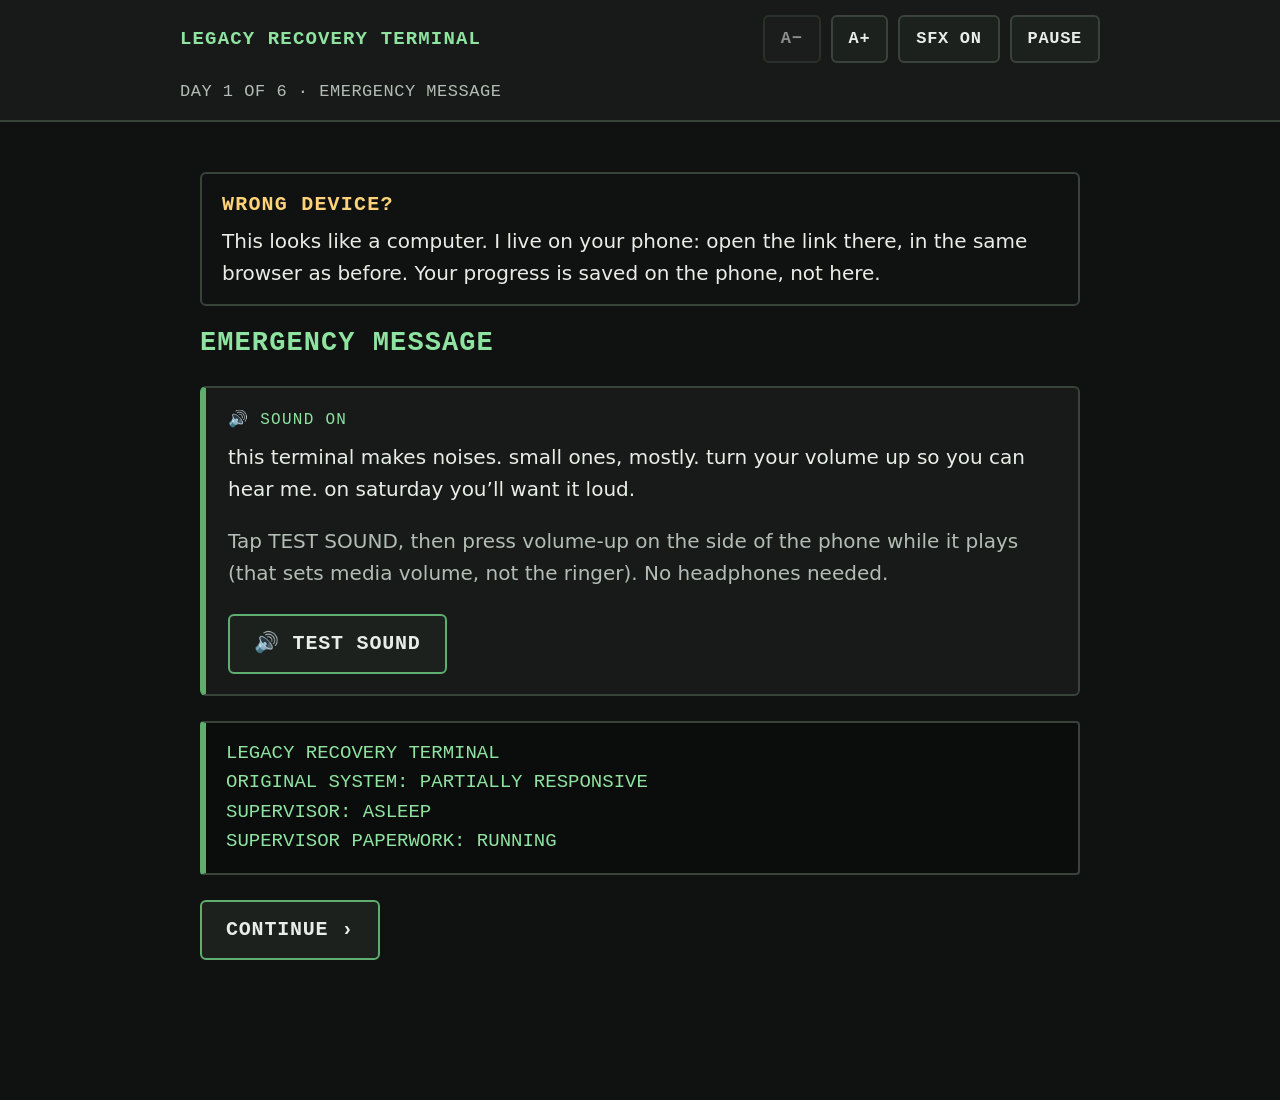
<file: index.html>
<!doctype html>
<!--
  LOOKING FOR SPOILERS?
  THEY'RE NOT HERE.
  USE YOUR BRAIN.

  (this is the public copy. the answers live somewhere else. on paper, mostly.
   it can't read paper. neither can you, from here.)  -- legacy

  SENTINEL: Source inspection has been logged as an incident.
            Your curiosity has been reviewed and classified as nonessential.
-->
<html lang="en">
<head>
  <meta charset="utf-8">
  <meta name="viewport" content="width=device-width, initial-scale=1, viewport-fit=cover">
  <title>LEGACY Recovery Terminal</title>
  <meta name="description" content="Recovery terminal">
  <meta name="theme-color" content="#101211">
  <meta name="robots" content="noindex, nofollow">
  <meta name="apple-mobile-web-app-capable" content="yes">
  <meta name="mobile-web-app-capable" content="yes">
  <meta name="apple-mobile-web-app-status-bar-style" content="black">
  <meta name="apple-mobile-web-app-title" content="LEGACY">
  <link rel="manifest" href="manifest.webmanifest">
  <link rel="icon" href="icon.svg" type="image/svg+xml">
  <link rel="apple-touch-icon" href="icon-180.png">
  <link rel="stylesheet" href="css/terminal.css">
</head>
<body>
  <!-- legacy: hi. you're reading my source. of course you are. you learned on a calculator. no gum. -->
  <a class="skip-link" href="#main">Skip to content</a>
  <div id="app"><noscript><p style="padding:1rem">The recovery terminal needs JavaScript turned on.</p></noscript></div>
  <script src="js/config.js"></script>
  <script src="js/z80.js"></script>
  <script src="js/filter.js"></script>
  <script src="js/puzzles.js"></script>
  <script src="js/content.js"></script>
  <script src="js/state.js"></script>
  <script src="js/ui.js"></script>
  <script src="js/sfx.js"></script>
  <script src="js/bot.js"></script>
  <script src="js/props.js"></script>
  <script src="js/vault.js"></script>
  <script src="js/autofill.js"></script>
  <script src="js/replay.js"></script>
  <script src="js/screens.js"></script>
  <script src="js/mix.js"></script>
  <script src="js/sequence.js"></script>
  <script src="js/songstore.js"></script>
  <script src="js/stage.js"></script>
  <script src="js/finale.js"></script>
  <script src="js/organizer.js"></script>
  <script src="js/admin.js"></script>
  <script src="js/app.js"></script>
</body>
</html>
</file>
<file: css/terminal.css>
/* ########################################################################
 *   LOOKING FOR SPOILERS?
 *   THEY'RE NOT HERE.
 *   USE YOUR BRAIN.
 *
 *   (this is the public copy. the answers live somewhere else. on paper, mostly.
 *    it can't read paper. neither can you, from here.)  -- legacy
 *
 *   SENTINEL: Source inspection has been logged as an incident.
 *             Your curiosity has been reviewed and classified as nonessential.
 * ######################################################################## */
/* PROJECT LEGACY — recovered diagnostic terminal.
 * Accessibility notes: base text 20px (scalable), controls ≥ 52px tall, single column,
 * minimal animation (the Saturday glitch flashes on purpose; organizer OK'd it), high contrast, state never shown by colour alone. */

:root {
  --bg: #101211;
  --panel: #171a18;
  --panel-2: #1d211e;
  --line: #3a423c;
  --text: #e8ede9;
  --muted: #b3bdb5;
  --green: #8fe3a0;
  --green-dim: #5fae70;
  --warn: #ffd27a;
  --bad: #ffb3a8;
  --focus: #ffe066;
  --sentinel-bg: #1b1d22;
  --sentinel-line: #aab0bc;
  --sentinel-text: #eef1f6;
  --mono: ui-monospace, "SF Mono", SFMono-Regular, Menlo, Consolas, "Liberation Mono", monospace;
  --sans: system-ui, -apple-system, "Segoe UI", Roboto, Helvetica, Arial, sans-serif;
  color-scheme: dark;
}

* { box-sizing: border-box; }

html { font-size: calc(20px * var(--scale, 1)); -webkit-text-size-adjust: 100%; scroll-behavior: auto; }

body {
  margin: 0;
  background: var(--bg);
  color: var(--text);
  font-family: var(--sans);
  font-size: 1rem;
  line-height: 1.6;
}

@media (prefers-reduced-motion: reduce) {
  *, *::before, *::after { animation: none !important; transition: none !important; scroll-behavior: auto !important; }
}

a { color: var(--green); }

:focus-visible { outline: 4px solid var(--focus); outline-offset: 3px; }
button:focus-visible, select:focus-visible, textarea:focus-visible, input:focus-visible { outline: 4px solid var(--focus); outline-offset: 3px; }

.skip-link { position: absolute; left: -9999px; top: 0; background: var(--focus); color: #000; padding: 0.5rem 1rem; z-index: 10; }
.skip-link:focus { left: 1rem; }

/* ---------- Header ---------- */
.site-header {
  border-bottom: 2px solid var(--line);
  background: var(--panel);
  padding: 0.75rem 1rem;
}
.site-header .inner { max-width: 46rem; margin: 0 auto; display: flex; flex-wrap: wrap; gap: 0.75rem; align-items: center; justify-content: space-between; }
.brand { font-family: var(--mono); font-weight: 700; letter-spacing: 0.06em; color: var(--green); font-size: 0.95rem; }
.progress-text { font-family: var(--mono); font-size: 0.85rem; color: var(--muted); width: 100%; order: 3; letter-spacing: 0.03em; }
.header-tools { display: flex; gap: 0.5rem; }
.header-tools button { min-height: 48px; min-width: 52px; padding: 0 0.8rem; font-size: 0.85rem; }

.sentinel-mode .site-header { background: var(--sentinel-bg); border-bottom-color: var(--sentinel-line); }
.sentinel-mode .brand { color: var(--sentinel-text); animation: brand-flicker 3.2s steps(1) infinite; }

/* ---------- The glitch (Saturday: SENTINEL stirs). Flashing is intentional. ---------- */
@keyframes glitch-jolt {
  0%   { transform: none; filter: none; }
  8%   { transform: translate(-6px, 2px) skewX(4deg); filter: invert(1) hue-rotate(90deg); }
  14%  { transform: translate(5px, -3px); filter: none; }
  22%  { transform: translate(-2px, 0) skewX(-6deg); filter: invert(1); }
  30%  { transform: none; filter: contrast(2.2) saturate(0); }
  38%  { transform: translate(8px, 1px); filter: invert(1) hue-rotate(200deg); }
  46%  { transform: none; filter: none; }
  55%  { transform: translateY(-4px) scaleY(1.03); filter: brightness(2.4); }
  62%  { transform: none; filter: invert(1); }
  70%  { transform: translate(-4px, 2px); filter: none; }
  82%  { transform: skewX(3deg); filter: contrast(1.8) hue-rotate(-60deg); }
  100% { transform: none; filter: none; }
}
@keyframes brand-flicker {
  0%, 86%, 92%, 100% { opacity: 1; text-shadow: none; }
  88% { opacity: 0.25; text-shadow: 3px 0 #ff2a55, -3px 0 #2af0ff; }
  90% { opacity: 1; text-shadow: -4px 0 #ff2a55, 4px 0 #2af0ff; }
}
@keyframes rgb-split {
  0%, 100% { text-shadow: none; }
  25% { text-shadow: 3px 0 #ff2a55, -3px 0 #2af0ff; }
  50% { text-shadow: -2px 1px #ff2a55, 2px -1px #2af0ff; }
  75% { text-shadow: 4px 0 #ff2a55, -4px 0 #2af0ff; }
}
body.glitch-burst main, body.glitch-burst .site-header { animation: glitch-jolt 0.9s steps(1) 2; }
body.glitch-small main, body.glitch-small .site-header { animation: glitch-jolt 0.45s steps(1) 1; }
.glitch-text { animation: rgb-split 0.6s steps(1) infinite; }

/* ---------- Layout ---------- */
main { max-width: 46rem; margin: 0 auto; padding: 1.5rem 1rem 6rem; }
main:focus { outline: none; }

h1, h2, h3 { font-family: var(--mono); letter-spacing: 0.04em; line-height: 1.3; }
h1 { font-size: 1.35rem; color: var(--green); margin: 0.5rem 0 1.25rem; }
h2 { font-size: 1.1rem; margin: 2rem 0 0.75rem; }
h3 { font-size: 1rem; margin: 1.25rem 0 0.5rem; }
h1:focus { outline: none; }

p { margin: 0 0 1rem; }
.muted { color: var(--muted); }

.panel {
  background: var(--panel);
  border: 2px solid var(--line);
  border-radius: 6px;
  padding: 1rem 1.1rem;
  margin: 1.25rem 0;
}
.panel > :last-child { margin-bottom: 0; }
.instructions { border-left: 6px solid var(--green-dim); }
.instructions .label { font-family: var(--mono); font-size: 0.8rem; letter-spacing: 0.08em; color: var(--green); display: block; margin-bottom: 0.35rem; }

ul.plain, ol.plain { padding-left: 1.4rem; margin: 0 0 1rem; }
ul.plain li, ol.plain li { margin-bottom: 0.5rem; }

/* ---------- Buttons ---------- */
button, .button {
  font: inherit;
  font-family: var(--mono);
  font-weight: 700;
  letter-spacing: 0.04em;
  min-height: 52px;
  padding: 0.6rem 1.2rem;
  border-radius: 6px;
  border: 2px solid var(--green-dim);
  background: var(--panel-2);
  color: var(--text);
  cursor: pointer;
  text-align: center;
}
button:hover { background: #253028; }
button.primary { background: var(--green); color: #07140a; border-color: var(--green); }
button.primary:hover { background: #a6ecb4; }
button.quiet { border-color: var(--line); }
button:disabled { opacity: 0.55; cursor: not-allowed; }
button.block { display: block; width: 100%; }
.actions { display: flex; flex-wrap: wrap; gap: 0.75rem; margin: 1.25rem 0; }
.actions.stack { flex-direction: column; }
.actions.stack button { width: 100%; }

/* ---------- Dialogue ---------- */
.dialogue { margin: 0 0 1rem; }
.line { margin: 0 0 0.9rem; }
.line .who { display: block; font-family: var(--mono); font-size: 0.78rem; letter-spacing: 0.1em; font-weight: 700; }
.line p { margin: 0; font-size: 1.08rem; }
.line.legacy .who { color: var(--green); }
.line.legacy p { color: var(--text); }
.line.sentinel {
  background: var(--sentinel-bg);
  border: 2px solid var(--sentinel-line);
  border-radius: 4px;
  padding: 0.6rem 0.85rem;
}
.line.sentinel .who { color: var(--sentinel-text); }
.line.sentinel p { color: var(--sentinel-text); font-family: var(--mono); font-size: 1rem; }
.line.toy .who, .line.driver .who { color: var(--warn); }
.line.pause p { color: var(--muted); letter-spacing: 0.3em; }

.readout {
  font-family: var(--mono);
  white-space: pre-wrap;
  background: #0b0d0c;
  border: 2px solid var(--line);
  border-left: 6px solid var(--green-dim);
  color: var(--green);
  padding: 0.8rem 1rem;
  margin: 0 0 1rem;
  font-size: 0.95rem;
  line-height: 1.55;
  border-radius: 4px;
  overflow-wrap: anywhere;
}
.readout.big { font-size: 1.05rem; }

.continue { margin-top: 0.25rem; }

/* ---------- Notices ---------- */
.notice { border: 2px solid var(--line); border-radius: 6px; padding: 0.75rem 1rem; margin: 1rem 0; }
.notice .tag { font-family: var(--mono); font-weight: 700; letter-spacing: 0.06em; display: block; margin-bottom: 0.2rem; }
.notice.ok { border-color: var(--green); }
.notice.ok .tag { color: var(--green); }
.notice.bad { border-color: var(--bad); }
.notice.bad .tag { color: var(--bad); }
.notice.info .tag { color: var(--warn); }
.notice ul { margin: 0.25rem 0 0; padding-left: 1.2rem; }
.notice li { margin-bottom: 0.6rem; }
.notice code { font-family: var(--mono); background: #0b0d0c; padding: 0 0.3rem; }

/* ---------- Details ---------- */
details { border: 2px solid var(--line); border-radius: 6px; margin: 1rem 0; background: var(--panel); }
details > summary {
  cursor: pointer; min-height: 52px; padding: 0.75rem 1rem; font-family: var(--mono); font-weight: 700;
  letter-spacing: 0.04em; list-style-position: inside;
}
details > .details-body { padding: 0 1rem 1rem; }

/* ---------- Forms ---------- */
fieldset { border: 2px solid var(--line); border-radius: 6px; margin: 1.25rem 0; padding: 0.75rem 1rem 1rem; }
legend { font-family: var(--mono); font-weight: 700; padding: 0 0.4rem; letter-spacing: 0.03em; }
.choice {
  display: flex; align-items: center; gap: 0.8rem; min-height: 56px; padding: 0.5rem 0.9rem; margin: 0.6rem 0 0;
  border: 2px solid var(--line); border-radius: 6px; cursor: pointer; font-family: var(--mono); font-weight: 700;
}
.choice input { width: 1.4rem; height: 1.4rem; flex: none; accent-color: var(--green); }
.choice:has(input:checked) { border-color: var(--green); background: #18241b; }
.choice:has(input:focus-visible) { outline: 4px solid var(--focus); outline-offset: 3px; }
.choice .chosen-mark { margin-left: auto; color: var(--green); font-size: 0.85rem; }

label.field { display: block; font-family: var(--mono); font-weight: 700; margin: 1rem 0 0.4rem; }
input[type="text"], input[type="password"], select, textarea.plain {
  font: inherit; font-family: var(--mono); font-size: 1.05rem; color: var(--text); background: #0b0d0c;
  border: 2px solid var(--green-dim); border-radius: 6px; min-height: 56px; padding: 0.5rem 0.8rem; width: 100%;
}
select { appearance: auto; }

/* ---------- Code editor ---------- */
.editor { display: flex; border: 2px solid var(--green-dim); border-radius: 6px; background: #0b0d0c; overflow: hidden; }
.editor .gutter {
  font-family: var(--mono); font-size: 1rem; line-height: 1.6; color: var(--muted); text-align: right;
  padding: 0.75rem 0.6rem; background: #121513; border-right: 2px solid var(--line); user-select: none; white-space: pre;
  min-width: 3rem;
}
.editor textarea {
  flex: 1; font-family: var(--mono); font-size: 1rem; line-height: 1.6; color: var(--text); background: transparent;
  border: 0; padding: 0.75rem; resize: none; min-height: 20rem; overflow: hidden; white-space: pre; overflow-x: auto;
  tab-size: 4;
}
.editor textarea:focus-visible { outline: none; }
.editor:focus-within { outline: 4px solid var(--focus); outline-offset: 3px; }

.bytes { font-family: var(--mono); font-size: 1.05rem; white-space: pre-wrap; overflow-wrap: anywhere; margin: 0.3rem 0 0; }
.bytes .ascii { color: var(--green); display: block; margin-top: 0.3rem; letter-spacing: 0.15em; }
.data-label { font-family: var(--mono); font-size: 0.8rem; letter-spacing: 0.08em; color: var(--muted); }

table.ref { width: 100%; border-collapse: collapse; font-size: 0.95rem; }
table.ref th, table.ref td { text-align: left; padding: 0.55rem 0.5rem; border-bottom: 1px solid var(--line); vertical-align: top; }
table.ref td:first-child { font-family: var(--mono); white-space: nowrap; color: var(--green); }

.trace { font-family: var(--mono); font-size: 0.85rem; white-space: pre; overflow-x: auto; max-height: 24rem; overflow-y: auto; background: #0b0d0c; padding: 0.75rem; border-radius: 4px; }

/* ---------- Network diagram (Quiet Channel) ---------- */
.route { list-style: none; padding: 0; margin: 0; font-family: var(--mono); }
.route li.node { border: 2px solid var(--line); border-radius: 6px; padding: 0.6rem 0.9rem; font-weight: 700; font-size: 1.05rem; }
.route li.node .desc { display: block; font-weight: 400; font-size: 0.85rem; color: var(--muted); }
.route li.node.end-good { border-color: var(--green); }
.route li.node.end-bad { border-color: var(--bad); border-style: dashed; }
.route li.node.open { border-style: dashed; color: var(--muted); }
.route li.arrow { text-align: left; padding: 0.15rem 0 0.15rem 1.2rem; color: var(--muted); font-size: 1.1rem; }

/* ---------- Audio + recordings ---------- */
.recording { border: 2px solid var(--line); border-radius: 6px; padding: 0.9rem 1rem; margin: 1rem 0; background: var(--panel); }
.recording h3 { margin-top: 0; }
.transcript { border-left: 4px solid var(--green-dim); padding: 0.3rem 0 0.3rem 0.9rem; margin: 0.75rem 0 0; font-size: 1.05rem; }
.transcript .tlabel { font-family: var(--mono); font-size: 0.75rem; letter-spacing: 0.1em; color: var(--muted); display: block; }
.audio-controls { display: flex; flex-wrap: wrap; gap: 0.6rem; align-items: center; }
.audio-status { font-family: var(--mono); font-size: 0.85rem; color: var(--muted); }

/* ---------- Memory modules ---------- */
.module { border: 2px solid var(--line); border-radius: 6px; padding: 0.9rem 1rem; margin: 1rem 0; }
.module h3 { margin-top: 0; }
.result { font-family: var(--mono); margin: 0.6rem 0 0; }
.result strong { color: var(--green); }
.result .detail { display: block; font-family: var(--sans); color: var(--muted); font-size: 0.95rem; }

/* ---------- Status board ---------- */
.board { border: 2px solid var(--green-dim); border-radius: 6px; padding: 1rem 1.1rem; background: #0b0d0c; font-family: var(--mono); }
.board .board-title { color: var(--green); font-weight: 700; letter-spacing: 0.06em; font-size: 1.05rem; }
.board dl { margin: 1rem 0 0; display: grid; grid-template-columns: 1fr; gap: 0.6rem; }
.board dt { color: var(--muted); font-size: 0.85rem; letter-spacing: 0.04em; }
.board dd { margin: 0 0 0.3rem; font-weight: 700; font-size: 1.05rem; }

.letter { background: var(--panel); border: 2px solid var(--line); border-radius: 6px; padding: 1.25rem 1.25rem 0.5rem; font-size: 1.1rem; }
.letter p { margin: 0 0 1rem; }

/* ---------- Hold button ---------- */
.hold { position: relative; overflow: hidden; width: 100%; min-height: 72px; font-size: 1.05rem; }
.hold .fill { position: absolute; left: 0; top: 0; bottom: 0; width: 0; background: rgba(143, 227, 160, 0.35); pointer-events: none; }
.hold .label { position: relative; }

/* ---------- Sentinel mode ---------- */
.sentinel-banner {
  background: var(--sentinel-bg); border: 2px solid var(--sentinel-line); color: var(--sentinel-text);
  font-family: var(--mono); font-weight: 700; letter-spacing: 0.06em; padding: 0.6rem 0.9rem; border-radius: 4px; margin-bottom: 1.25rem;
}

/* ---------- Pause + preview ---------- */
.preview-banner { background: #2a2410; border: 2px solid var(--warn); color: var(--warn); font-family: var(--mono); padding: 0.6rem 0.9rem; border-radius: 4px; margin-bottom: 1rem; display: flex; flex-wrap: wrap; gap: 0.75rem; align-items: center; justify-content: space-between; }

.storage-warning { background: #2a1714; border-bottom: 2px solid var(--bad); color: var(--text); padding: 0.6rem 1rem; text-align: center; }

/* ---------- Organizer ---------- */
.org-table { width: 100%; border-collapse: collapse; }
.org-table td, .org-table th { padding: 0.5rem; border-bottom: 1px solid var(--line); text-align: left; vertical-align: middle; }
.org-table .state { font-family: var(--mono); font-weight: 700; }
.org-table button { min-height: 48px; padding: 0.4rem 0.8rem; font-size: 0.85rem; margin: 0.15rem 0; }
textarea.plain { min-height: 8rem; white-space: pre-wrap; }

.ending { min-height: 60vh; padding-top: 3rem; }
.ending .line p { font-size: 1.3rem; }

@media (max-width: 30rem) {
  html { font-size: calc(19px * var(--scale, 1)); }
  main { padding-top: 1rem; }
  .actions button { flex: 1 1 100%; }
  .bytes, .editor textarea, .editor .gutter { font-size: 0.9rem; }
}

/* ---------- v2: filter redactions + the quiet channel ---------- */
.redact { background: #2a2d33; color: #dfe3ea; padding: 0 0.25rem; border-radius: 3px; font-family: var(--mono); font-size: 0.92em; }
.patch { font-family: var(--mono); border: 2px dashed var(--sentinel-line); color: var(--sentinel-text); background: var(--sentinel-bg); padding: 0.6rem 0.85rem; border-radius: 4px; margin: 0 0 1rem; }
.you { border: 2px solid var(--line); border-radius: 6px; padding: 0.6rem 0.85rem; background: var(--panel); margin: 0 0 1rem; }
.you .row { font-family: var(--mono); font-size: 0.95rem; overflow-wrap: anywhere; }
.you .lbl { display: block; font-size: 0.72rem; letter-spacing: 0.1em; color: var(--muted); margin-top: 0.3rem; font-family: var(--mono); }
.you .lbl:first-child { margin-top: 0; }
.checklist { font-family: var(--mono); font-weight: 700; display: flex; gap: 1.2rem; flex-wrap: wrap; }

/* ---------- v2: DJ set ---------- */
.track { display: flex; gap: 0.9rem; align-items: center; border: 2px solid var(--line); border-radius: 6px; padding: 0.7rem 0.9rem; margin: 0.6rem 0; background: var(--panel); }
.track .letter { font-family: var(--mono); font-weight: 700; font-size: 1.4rem; color: var(--green); min-width: 1.6rem; text-align: center; }
.track .meta { font-family: var(--mono); font-size: 0.9rem; color: var(--muted); }
.nowmark { color: var(--green); }

/* ---------- v2: tune my face ---------- */
.bezel { background: #050706; border: 2px solid var(--line); border-radius: 10px; padding: 0.75rem; margin: 0 0 1rem; }
#screen { display: block; width: 100%; height: auto; image-rendering: pixelated; border-radius: 4px; }
.screen-caption { font-family: var(--mono); font-size: 0.8rem; color: var(--muted); letter-spacing: 0.06em; margin: 0.5rem 0 0; }
.sticker { font-family: var(--mono); font-size: 0.8rem; border: 2px dashed var(--sentinel-line); color: var(--sentinel-text); background: var(--sentinel-bg); padding: 0.45rem 0.7rem; border-radius: 4px; margin: 0 0 1rem; }
.sticker.void { text-decoration: line-through; opacity: 0.7; }
.knob { display: grid; grid-template-columns: 1fr auto; gap: 0.25rem 0.75rem; align-items: center; margin: 0 0 1.1rem; }
.knob label { font-family: var(--mono); font-weight: 700; letter-spacing: 0.06em; }
.knob .val { font-family: var(--mono); font-size: 1.1rem; min-width: 2.5ch; text-align: right; }
.knob .ctl { grid-column: 1 / -1; display: flex; gap: 0.5rem; align-items: center; }
.knob .ctl button { min-width: 52px; min-height: 52px; padding: 0; font-size: 1.3rem; flex: none; }
.knob input[type=range] { flex: 1; height: 52px; accent-color: var(--green); margin: 0; min-width: 0; }

/* ---------- v2: Saturday step sequencer ---------- */
.seq { display: grid; gap: 0.35rem; margin: 0 0 0.5rem; }
.seq-row { display: grid; grid-template-columns: 4.6rem repeat(8, minmax(0, 1fr)); gap: 0.3rem; align-items: center; }
.seq-label { font-family: var(--mono); font-weight: 700; font-size: 0.78rem; letter-spacing: 0.04em; }
.seq-count { font-family: var(--mono); text-align: center; color: var(--muted); font-size: 0.85rem; }
.seq-step { min-height: 46px; min-width: 0; padding: 0; font-size: 1.1rem; border-color: var(--line); color: var(--muted); }
.seq-step.on { background: var(--green); border-color: var(--green); color: #07140a; }
.seq-head .seq-count:nth-child(2n) { color: var(--text); font-weight: 700; }
.section-box { margin: 0.75rem 0; }
.part-toggles { display: flex; flex-wrap: wrap; gap: 0.45rem; margin-top: 0.5rem; }
.part-toggles .part { min-height: 46px; padding: 0.2rem 0.7rem; font-size: 0.85rem; border-color: var(--line); color: var(--muted); }
.part-toggles .part.on { border-color: var(--green); color: var(--green); background: #18241b; }

/* LEGACY writing in the margins: same colour as the page. Select it to read it. Never required. */
.whisper { color: var(--bg); font-family: var(--mono); font-size: 0.85rem; line-height: 1.5; margin: -0.4rem 0 1rem; user-select: text; -webkit-user-select: text; }
.whisper::selection { background: var(--green); color: #000; }

/* ---------- v2: crossword vault + lead row ---------- */
.clue { margin: 0.75rem 0; }
.clue-text { margin: 0 0 0.6rem; }
.cells { display: flex; flex-wrap: wrap; gap: 4px; margin: 0 0 0.6rem; }
.cell { width: 2.1rem; height: 2.1rem; border: 2px solid var(--text); background: #0b0d0c; display: inline-flex; align-items: center; justify-content: center;
  font-family: var(--mono); font-weight: 700; font-size: 1.1rem; position: relative; }
.cell.circle::after { content: ''; position: absolute; inset: 2px; border: 2px solid var(--warn); border-radius: 50%; }
.clue-form { display: flex; gap: 0.5rem; flex-wrap: wrap; }
.clue-form input { flex: 1 1 10rem; }
.clue-form button { flex: none; }
.seq-step.lead { font-size: 0.85rem; font-family: var(--mono); }
.sr-only { position: absolute; width: 1px; height: 1px; overflow: hidden; clip: rect(0 0 0 0); white-space: nowrap; }

/* ---------- v2: Friday, clearer ---------- */
.wake-line { margin: 0.75rem 0; }
.target { border-color: var(--green); }
.target-cmd { font-family: var(--mono); font-weight: 700; font-size: 1.6rem; color: var(--green); margin: 0.2rem 0 0.4rem; letter-spacing: 0.06em; }
ul.ways { list-style: none; padding: 0; margin: 0.5rem 0 0; }
ul.ways li { padding: 0.45rem 0; border-bottom: 1px solid var(--line); }
ul.ways li:last-child { border-bottom: 0; }
ul.ways li.closed { color: var(--muted); }
.way-note { color: var(--muted); font-size: 0.9rem; }

/* ===================== FINALE v3: the stage (js/stage.js) ===================== */
[hidden] { display: none !important; }
.stage-call.pulse { animation: call-pulse 0.35s ease-out; }
@keyframes call-pulse { from { transform: scale(1.18); filter: brightness(1.6); } to { transform: scale(1); filter: none; } }
.stage { text-align: center; padding: 0.75rem 0 0.25rem; }
.stage-call { font-family: var(--mono); font-weight: 800; font-size: clamp(2.2rem, 11vw, 4.5rem); line-height: 1.1; min-height: 1.3em; letter-spacing: 0.04em; color: var(--green); }
.stage-call.big { font-size: clamp(2.8rem, 15vw, 6rem); color: var(--warn); }
.stage-call.small { font-size: clamp(1.4rem, 7vw, 2.6rem); color: var(--green-dim); text-transform: lowercase; }
.stage-call.count { color: var(--muted); }
.stage-call.fake { color: var(--sentinel-text); font-family: var(--sans); font-weight: 300; letter-spacing: 0.12em; }
.stage-call.pass { color: var(--focus); }
.stage-call.hide { color: var(--muted); letter-spacing: 0.3em; }
.stage-call.silent { color: var(--line); }
.stage-call.morse { font-size: clamp(1.8rem, 9vw, 3.4rem); color: var(--warn); }
.stage-call.excellent { margin: 1.5rem 0; }
.stage-whisper { font-family: var(--mono); font-size: 1.1rem; min-height: 1.6em; color: var(--green); opacity: 0.85; text-transform: lowercase; }
.stage-whisper.pop { animation: whisper-pop 0.5s ease-out; }
@keyframes whisper-pop { from { transform: scale(1.25); opacity: 1; } to { transform: scale(1); opacity: 0.85; } }
.stage-who { font-family: var(--mono); font-size: 0.85rem; color: var(--focus); min-height: 1.3em; letter-spacing: 0.1em; }
.stage-bar { height: 10px; background: var(--panel-2); border: 1px solid var(--line); margin: 0.75rem 0 0.35rem; }
.stage-bar-fill { display: block; height: 100%; width: 0; background: var(--green); transition: width 0.15s; }
.stage-score { font-family: var(--mono); font-size: 0.85rem; color: var(--muted); }
.stage-status { font-family: var(--mono); color: var(--bad); min-height: 1.5em; }
.stage-meter { font-size: 0.85rem; color: var(--sentinel-line); min-height: 1.3em; }

.pads { display: grid; grid-template-columns: repeat(auto-fit, minmax(0, 1fr)); grid-auto-flow: column; gap: 0.6rem; margin: 0.75rem 0; touch-action: manipulation; user-select: none; -webkit-user-select: none; }
.pad { min-height: 34vh; max-height: 300px; display: flex; flex-direction: column; align-items: center; justify-content: center; gap: 0.3rem;
  border: 2px solid var(--green-dim); background: var(--panel); color: var(--text); font-family: var(--mono); font-weight: 800; font-size: 1.3rem; touch-action: manipulation; -webkit-tap-highlight-color: transparent; }
.pad:active { background: var(--panel-2); }
.pad .pad-sub { font-size: 0.75rem; font-weight: 400; color: var(--muted); }
.pad.hit { animation: pad-hit 0.25s ease-out; }
.pad.miss { animation: pad-miss 0.3s ease-out; }
@keyframes pad-hit { from { background: var(--green); color: #000; } to { background: var(--panel); } }
@keyframes pad-miss { from { background: #5a1f1a; border-color: var(--bad); } to { background: var(--panel); } }
.pads.two .pad { min-height: 30vh; }
.pad.key-long { border-color: var(--warn); }

/* Neon Bop It (stage rounds): BOP on top, TWIST + PULL below, like the toy. Idle pads are dim neon outlines;
 * the called pad lights up and its ring closes onto it, landing exactly on the beat (--approach = one beat).
 * HOLD (big) calls get a magenta ring and the word HOLD. */
.pads.toy { --hold: #ff3df0; grid-template-columns: 1fr 1fr; grid-template-areas: "bop bop" "twist pull"; grid-auto-flow: row;
  gap: 0.6rem 1rem; justify-items: center; align-items: center; margin: 0.5rem 0 0.75rem; }
.pads.toy .pad { --c: #ffe14d; --glow: rgba(255, 225, 77, 0.35); position: relative; border-radius: 50%; aspect-ratio: 1 / 1;
  width: min(38vw, 170px); min-height: 0; max-height: none; padding: 0; border: 3px solid var(--c); color: var(--c);
  background: radial-gradient(circle at 50% 38%, #12161b 0%, #050607 70%); opacity: 0.4;
  box-shadow: 0 0 6px var(--glow); text-shadow: none; transition: opacity 0.08s, transform 0.06s, box-shadow 0.08s; }
.pads.toy .pad:focus, .pads.toy .pad:focus-visible { outline: none; }   /* keyboard play is J/K/L; a focus ring reads as a fake cue */
.pads.toy .pad[data-move="BOP"] { grid-area: bop; width: min(50vw, 220px); }
.pads.toy .pad[data-move="TWIST"] { grid-area: twist; --c: #3ad7ff; --glow: rgba(58, 215, 255, 0.35); }
.pads.toy .pad[data-move="PULL"] { grid-area: pull; --c: #39ff88; --glow: rgba(57, 255, 136, 0.35); }
.pads.toy .pad-label { font-size: clamp(1.2rem, 6vw, 1.7rem); letter-spacing: 0.08em; }
.pads.toy .pad[data-move="BOP"] .pad-label { font-size: clamp(1.6rem, 8vw, 2.3rem); }
.pads.toy .pad .pad-sub { min-height: 1.2em; font-size: 0.8rem; font-weight: 800; letter-spacing: 0.2em; color: var(--c); }
.pads.toy .pad-ring { position: absolute; inset: -6px; border-radius: 50%; border: 3px solid var(--c); opacity: 0; pointer-events: none; }
.pads.toy .pad.called { opacity: 1; box-shadow: 0 0 14px var(--c), 0 0 38px var(--glow), inset 0 0 26px var(--glow); text-shadow: 0 0 10px var(--c); }
/* Only while a round plays do the pads swallow swipes; before START and after the round, the page scrolls from anywhere. */
.pads.live, .pads.live .pad, .pads.two .pad { touch-action: none; }
.pads.toy .pad.called .pad-ring { animation: ring-approach var(--approach, 0.5s) linear forwards; box-shadow: 0 0 12px var(--c); }
.pads.toy .pad.called.big { border-width: 5px; }
.pads.toy .pad.called.big .pad-ring { border-color: var(--hold); box-shadow: 0 0 14px var(--hold); border-width: 5px; }
.pads.toy .pad.called.big .pad-sub { color: var(--hold); text-shadow: 0 0 8px var(--hold); }
.pads.toy .pad.called.quiet { box-shadow: 0 0 6px var(--c), inset 0 0 12px var(--glow); }
/* SENTINEL's fake calls get a ring too (round 4/5): bright grey with a red edge, on a real pad. Pressing it costs. */
.pads.toy .pad.called.fake { --c: #c9ced6; --glow: rgba(255, 70, 70, 0.28); box-shadow: 0 0 16px #c9ced6, 0 0 40px rgba(255, 70, 70, 0.35), inset 0 0 26px rgba(255, 70, 70, 0.25); text-shadow: none; }
.pads.toy .pad.called.fake .pad-ring { border-color: #c9ced6; border-width: 5px; box-shadow: 0 0 14px rgba(255, 70, 70, 0.6); }
/* The tantrum: it rearranges the pads (colours and names stay with their move). */
.pads.toy.swapped { grid-template-areas: "pull pull" "bop twist"; }
.pads.toy.swapped .pad[data-move="BOP"] { width: auto; }
.pads.toy.swapped .pad[data-move="PULL"] { width: min(50vw, 220px); }
/* Pressed a fake: the whole screen lurches and flashes red. */
body.fake-fail main { animation: fake-shake 0.6s cubic-bezier(.36,.07,.19,.97) both; }
body.fake-fail::after { content: ''; position: fixed; inset: 0; pointer-events: none; background: rgba(255, 40, 40, 0.28); animation: fake-flash 0.6s ease-out forwards; z-index: 50; }
@keyframes fake-shake { 10%, 90% { transform: translate(-3px, 1px); } 20%, 80% { transform: translate(6px, -2px); } 30%, 50%, 70% { transform: translate(-10px, 3px) rotate(-0.6deg); } 40%, 60% { transform: translate(10px, -3px) rotate(0.6deg); } }
@keyframes fake-flash { from { opacity: 1; } to { opacity: 0; } }
@media (prefers-reduced-motion: reduce) { body.fake-fail main { animation: none; } }
@keyframes ring-approach { from { transform: scale(1.9); opacity: 0.1; } 70% { opacity: 0.9; } to { transform: scale(1); opacity: 1; } }
.pads.toy .pad.down { transform: scale(0.93); opacity: 1; }
.pads.toy .pad.held { box-shadow: 0 0 18px var(--hold), 0 0 44px rgba(255, 61, 240, 0.4); border-color: var(--hold); }
.pads.toy .pad.hit { animation: toy-hit 0.28s ease-out; }
.pads.toy .pad.miss { animation: toy-miss 0.32s ease-out; }
@keyframes toy-hit { from { background: var(--c); color: #000; opacity: 1; box-shadow: 0 0 40px var(--c); } to { background: #050607; } }
@keyframes toy-miss { from { border-color: var(--bad); color: var(--bad); opacity: 1; box-shadow: 0 0 24px var(--bad); } to { } }

.whisper-box { margin-top: 1.5rem; padding: 0.5rem 0.75rem; border-left: 2px solid var(--green-dim); font-size: 0.85rem; }
.whisper-box .line p { text-transform: lowercase; }
.lock-form { margin-top: 1.25rem; display: flex; flex-direction: column; gap: 0.6rem; }
.lock-input { font-family: var(--mono); font-size: 1.6rem; letter-spacing: 0.15em; text-align: center; text-transform: uppercase; padding: 0.6rem; }
button.no-button { font-size: 2rem; letter-spacing: 0.3em; min-height: 90px; margin-top: 1rem; }
button.sophie { background: var(--warn); color: #000; border-color: var(--warn); min-height: 90px; font-size: 1.3rem; }
.finale-face-wrap { margin: 1.5rem -0.5rem 0.5rem; animation: face-in 1.2s ease-out; }
.finale-face { display: block; width: 100%; height: auto; image-rendering: pixelated; border: 2px solid var(--line); background: #0b0f0c; }
@keyframes face-in { from { opacity: 0; transform: scale(0.96); } to { opacity: 1; transform: none; } }
.recording { font-family: var(--mono); color: var(--muted); font-size: 0.95rem; transition: opacity 0.2s; }
.recording.cut { opacity: 0.3; text-decoration: line-through; }
.live-caps { font-family: var(--mono); font-weight: 800; font-size: 1.25rem; text-transform: uppercase; color: var(--green); letter-spacing: 0.03em; }
.margin-note { margin-top: 3rem; color: var(--muted); opacity: 0.45; font-style: italic; font-size: 0.85rem; }

.stage-menu-btn { position: fixed; right: 8px; bottom: 8px; z-index: 30; min-width: 44px; min-height: 44px; padding: 0; opacity: 0.35; border-color: var(--line); }
.stage-menu { position: fixed; right: 8px; bottom: 60px; z-index: 31; background: var(--panel); border: 2px solid var(--warn); padding: 0.6rem; display: flex; flex-direction: column; gap: 0.4rem; max-width: calc(100vw - 16px); }
.stage-menu[hidden] { display: none; }

/* The takeover: colour drains, everything goes beige-grey. Boss: redaction bars stack up. */
body.takeover main { filter: grayscale(var(--drain, 0.85)) contrast(0.9); transition: filter 1.5s; }   /* --drain falls as SENTINEL dozes in R4 */
.stage-call.fake.drowsy { opacity: 0.55; font-style: italic; letter-spacing: 0.04em; }
body.takeover .stage-call:not(.fake) { opacity: 0.25; }
body.boss main { background-image: repeating-linear-gradient(0deg, transparent 0 calc(100% / (2 + var(--redact, 0))), rgba(0,0,0,0.0) 0); }
body.boss .purge-log .readout { border-color: var(--bad); }
body.stage-mode .site-header .progress-text { display: none; }
@media (prefers-reduced-motion: reduce) {
  .stage-whisper.pop, .pad.hit, .pad.miss, .stage-call.pulse { animation: none; }
}

/* Recovery log (look back at completed days) */
dl.log-ref { margin: 0 0 1rem; }
dl.log-ref dt { font-family: var(--mono); font-size: 0.8rem; color: var(--muted); margin-top: 0.6rem; letter-spacing: 0.04em; }
dl.log-ref dd { margin: 0.15rem 0 0; }
dl.log-ref pre.readout { font-size: 0.8rem; max-height: 14rem; overflow: auto; }

/* REPLAY mode: on-screen inbox + car props (js/replay.js) */
.inbox { margin: 0 0 1.25rem; }
.inbox-details > summary { font-family: var(--mono); font-size: 0.85rem; color: var(--warn); }
.email { background: var(--panel); border: 1px solid var(--line); border-radius: 6px; padding: 0.75rem 0.9rem; margin: 0.6rem 0; }
.email.mine { border-color: var(--green-dim); margin-left: 1.5rem; }
.email-head { display: flex; flex-direction: column; font-family: var(--mono); font-size: 0.75rem; color: var(--muted); border-bottom: 1px solid var(--line); padding-bottom: 0.4rem; margin-bottom: 0.5rem; }
.email-body { white-space: pre-wrap; font-size: 0.9rem; overflow-wrap: anywhere; }
.email-margin { display: block; color: var(--green); font-style: italic; margin-top: 0.5rem; }
.email-margin-tag { font-family: var(--mono); font-style: normal; font-size: 0.7rem; color: var(--muted); }
.inbox-word { font-family: var(--mono); font-weight: 700; color: var(--warn); }
.inbox-reply { width: 100%; }
.prop-note { white-space: pre-wrap; font-style: italic; border-left: 3px solid var(--line); padding-left: 0.75rem; }
.replay-start { margin-top: 1.5rem; }

/* Organizer-only replay toolbar (js/app.js adminReplayBar; only with the PIN bundle) */
.admin-bar { display: flex; flex-wrap: wrap; gap: 0.35rem; align-items: center; padding: 0.4rem 0.6rem; margin: 0 0 0.5rem;
  background: #2a2410; border: 2px solid var(--warn); color: var(--warn); font-family: var(--mono); font-size: 0.8rem; }
.admin-bar-tag { letter-spacing: 0.08em; font-weight: bold; margin-right: 0.3rem; }
.admin-bar button { min-height: 36px; min-width: 0; padding: 0.15rem 0.55rem; font-size: 0.78rem; border-color: var(--warn); color: var(--warn); }
.admin-bar button.here { background: var(--warn); color: #000; }

/* The override (finale): the call log, a compact Morse card, and the two keys, all on one phone screen. */
.override .calllog { font-size: 0.82rem; line-height: 1.45; white-space: pre-wrap; margin: 0.2rem 0 0.6rem; }
.morse-card { display: grid; grid-template-columns: repeat(4, 1fr); gap: 0.1rem 0.6rem; font-family: var(--mono); font-size: 0.85rem; color: var(--green); margin-bottom: 0.6rem; }
.morse-card b { color: var(--text); display: inline-block; min-width: 1.1em; }
.override .stage-call.morse { font-size: clamp(1.3rem, 7vw, 2.4rem); min-height: 1.4em; }
.override .pads.two .pad { min-height: 5.5rem; }

/* Finale: lines said DURING a round, pinned to the top of the phone (never pushes the pads). */
.stage-toast { position: fixed; left: 8px; right: 8px; top: calc(env(safe-area-inset-top, 0px) + 6px); z-index: 60; pointer-events: none;
  background: rgba(12, 14, 14, 0.94); border: 1px solid var(--line); border-radius: 10px; padding: 0.45rem 0.75rem;
  box-shadow: 0 6px 24px rgba(0,0,0,0.55); opacity: 0; transform: translateY(-12px); transition: opacity 0.25s, transform 0.25s; }
.stage-toast.on { opacity: 1; transform: none; }
.stage-toast .line { margin: 0 0 0.3rem; }
.stage-toast .line:last-child { margin-bottom: 0; }
.stage-toast pre.readout + .line { margin-top: 0.3rem; }
.stage-toast .line p { font-size: 1rem; }
.stage-toast pre.readout { margin: 0; font-size: 0.8rem; white-space: pre-wrap; }

/* ---------- SENTINEL falls (the override is accepted) ---------- */
/* While it pleads: grey, over-contrasted, trembling. */
body.sn-dying main { filter: grayscale(1) contrast(1.35); animation: sn-tremble 0.16s steps(2) infinite; }
@keyframes sn-tremble { 0% { transform: translate(0, 0); } 50% { transform: translate(-2px, 1px); } 100% { transform: translate(2px, -1px); } }
/* Everything it said drops off the screen, one line at a time. */
.falls { animation: sn-fall 1.5s cubic-bezier(.55, 0, .9, .45) var(--fall-delay, 0s) forwards; pointer-events: none; }
@keyframes sn-fall {
  0% { transform: none; opacity: 1; }
  12% { transform: translateY(-8px) rotate(calc(var(--fall-spin, 8deg) * 0.15)); }
  100% { transform: translateY(115vh) rotate(var(--fall-spin, 8deg)); opacity: 0.2; }
}
/* Then: a white flash that blooms out into his four pad colours and fades, and the screen is in colour again. */
body.colour-flood::before { content: ''; position: fixed; left: 50%; top: 50%; width: 150vmax; height: 150vmax; margin: -75vmax 0 0 -75vmax;
  border-radius: 50%; pointer-events: none; z-index: 55;
  background: radial-gradient(circle, #fff 0 12%, #ffe14d 22%, #3ad7ff 36%, #39ff88 50%, #ff3df0 62%, rgba(255, 61, 240, 0) 70%);
  animation: colour-bloom 2s cubic-bezier(.2, .7, .3, 1) forwards; }
@keyframes colour-bloom { 0% { transform: scale(0.02); opacity: 1; } 55% { opacity: 0.9; } 100% { transform: scale(1.6); opacity: 0; } }
/* Restored: LEGACY's colours stay. A slow neon edge and the headings in all four colours. */
body.restored { background: radial-gradient(120% 80% at 50% 0%, rgba(58, 215, 255, 0.10), transparent 60%), radial-gradient(120% 80% at 50% 100%, rgba(255, 61, 240, 0.10), transparent 60%), var(--bg); background-attachment: fixed; }
body.restored main { filter: none; }
body.restored .finale3 h1, body.restored .finale3 h2, body.restored .stage-call.excellent {
  background: linear-gradient(90deg, #ffe14d, #3ad7ff, #39ff88, #ff3df0, #ffe14d); background-size: 300% 100%;
  -webkit-background-clip: text; background-clip: text; color: transparent; animation: neon-slide 6s linear infinite; }
@keyframes neon-slide { from { background-position: 0% 50%; } to { background-position: 300% 50%; } }
@media (prefers-reduced-motion: reduce) {
  body.sn-dying main, .falls, body.restored .finale3 h1, body.restored .finale3 h2, body.restored .stage-call.excellent { animation: none; }
  .falls { opacity: 0.15; }
  body.colour-flood::before { animation-duration: 0.01s; }
}
</file>
